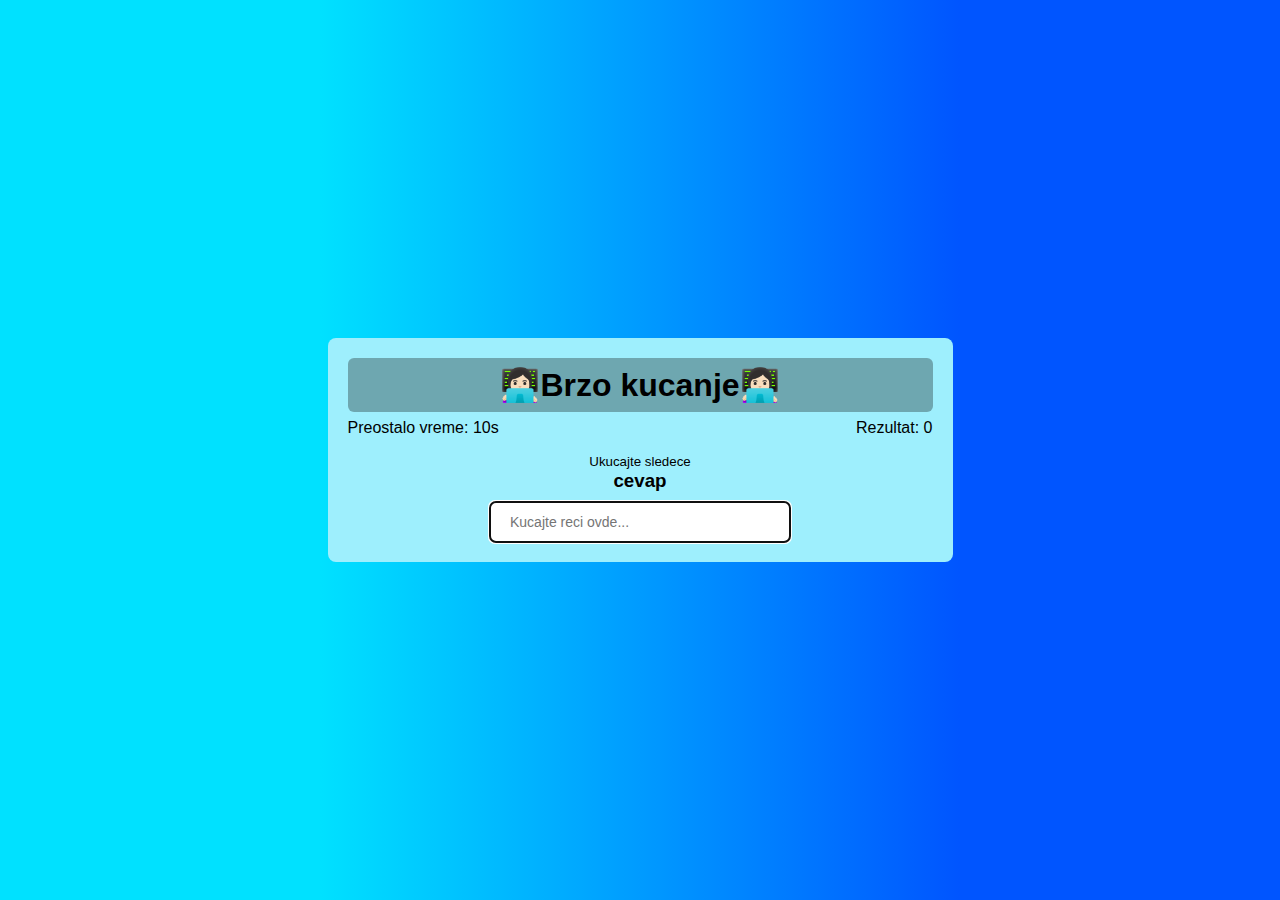
<file: brzokucanje.html>
<!DOCTYPE html>
<html lang="srb">
<head>
    <meta charset="UTF-8">
    <link rel="stylesheet" href="brzokucanje.css">
    <title>brzo kucanje</title>
</head>
<body>
    <div class="container">
     <h1>👩🏻‍💻Brzo kucanje👩🏻‍💻</h1>
    <small>Ukucajte sledece</small>
    <h3 id="word"></h3>
    <input type="text" id="text" autocompalte="off" placeholder="Kucajte reci ovde..." autofocus>
    <p class="time-container">Preostalo vreme: <span id="time">10s</span></p>
    <p class="score-container">Rezultat: <span id="score">0</span></p>
    <div id="end-game-container" class="end-game-conatiner"></div>
    </div>

<script src="brzokucanje.js"></script>
</body>
</html>
</file>
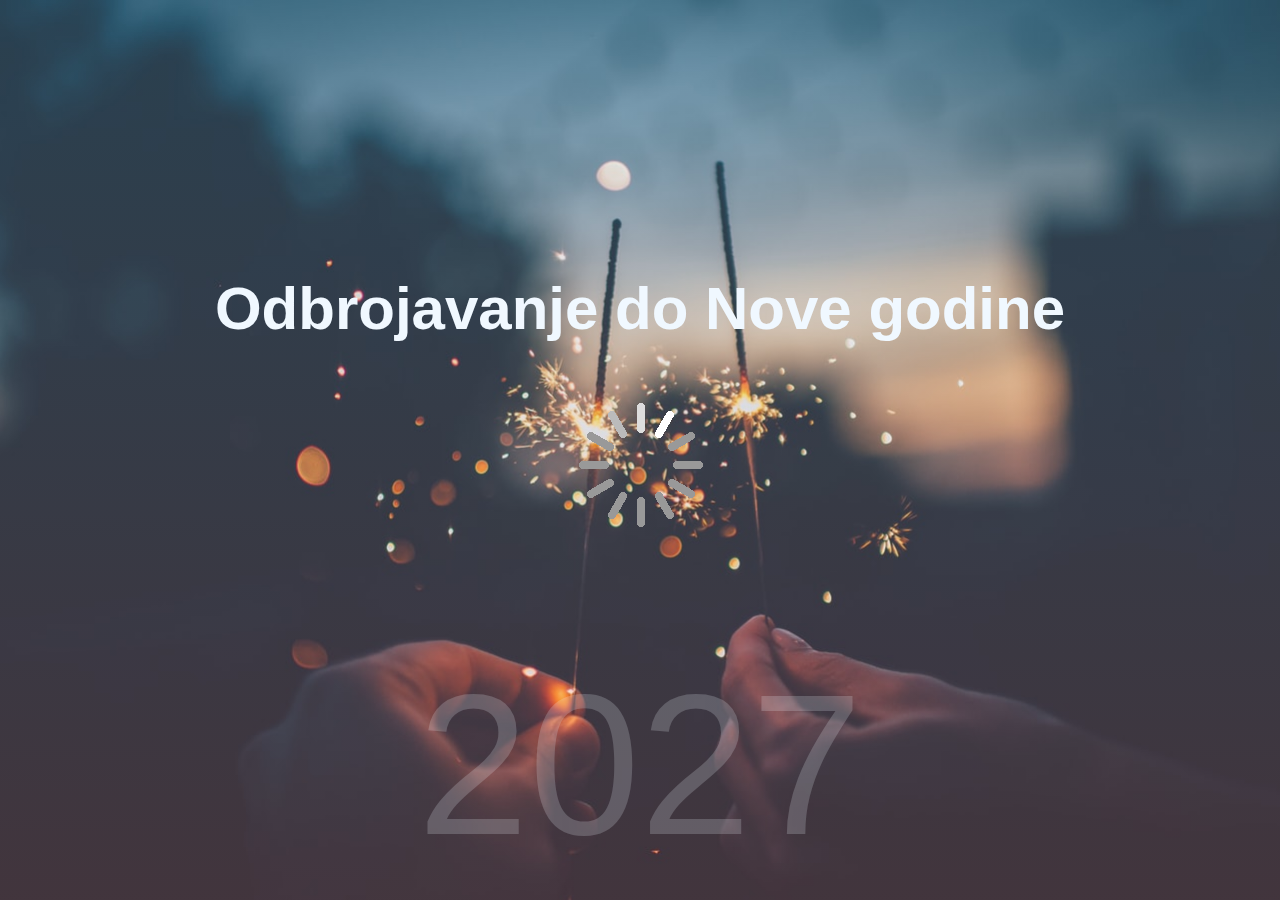
<file: odbrojavanje do nove godine/cas 3.html>
<!DOCTYPE html>
<html lang="en">
<head>
    <meta charset="UTF-8">
    <meta http-equiv="X-UA-Compatible" content="IE=edge">
    <meta name="viewport" content="width=device-width, initial-scale=1.0">
    <title>odbrojavanje do nowe godine</title>
    <link rel="stylesheet" href="style.css">
</head>
<body>
    
<div id="year" class="year"></div>
 <h1>Odbrojavanje do Nove godine</h1>

 <div id="countdown" class="countdown">

    <div class="timer">
         <h2 id="days">00</h2>
         <small>d</small>
    </div>

    <div class="time">
          <h2 id="hours">00</h2>
          <small>h</small>
    </div>
       
    <div class="time">
       <h2 id="minutes">00</h2>
       <small>m</small>
    </div>

     <div class="time">
        <h2 id="seconds">00</h2>
        <small>s</small>
     </div>

</div>
  
   <img src="spinner.gif" alt="ucitavanje ...." id="loading" class="loading">

    <script src="script.js"></script>
</body>
</html>
</file>
<file: brzokucanje.css>
*{box-sizing: border-box;}
body{
    text-align: center;
    background-color: antiquewhite;
    font-family: sans-serif;
    background-image: linear-gradient(90deg, rgb(0, 225, 255) 25%, rgb(0, 85, 255) 75%);
    display: flex;
    align-items: center;
    justify-content: center;
    min-height: 100vh;
    margin: 0;
}
.container{
    background-color: #9eeffd;
    padding: 20px;
    border-radius: 8px;
    box-shadow: 0 3 5 rgba(0,0,0,0.3);
    color: black;
    position: relative;
    text-align: center;
    width: 625px;
}
h1{
    background-color: rgba(0,0,0,0.3);
    padding: 8px;
    border-radius: 6px;
    margin: 0 0 40px;
}
h3{
    margin: 0;
}
input{
    border: 0;
    border-radius: 6px;
    font-size: 14px;
    width: 300px;
    padding: 12px 20px;
    margin-top: 10px;
}
.score-container{
    position: absolute;
    top: 65px;
    right: 20px;
}
.time-container{
    position: absolute;
    top: 65px;
    left: 20px;
}
.end-game-container{
    background-color: inherit;
    display: none;
    align-items: center;
    justify-content: center;
    flex-direction: column;
    position: absolute;
    top: 0;
    left: 0;
    width: 100%;
    height: 100%;  
}
button{
    font-size: 14px;
    border-radius: 4px;
    padding: 5px 15px;
}
button:hover{
    cursor: pointer;
}
</file>
<file: odbrojavanje do nove godine/style.css>
*{
 box-sizing: border-box;

}

body{
    background-image: linear-gradient(rgba(122, 199, 235, 0.2),rgba(245, 140, 140, 0.2)),url('new-year.jpg');
    background-repeat: no-repeat;
    background-size: cover;
    background-position: center center;
    height: 100vh;
    color: aliceblue;
    font-family: sans-serif;
    display: flex;
    flex-direction: column;
    align-items: center;
    justify-content: center;
    text-align: center;
    margin: 0;
    overflow: hidden;
}

h1{
  font-size: 60px;
  margin: -80px 0 40px;
}

.year{
   font-size: 200px;
   opacity: 0.2;
   position: absolute;
   bottom: 20px;
}

.countdown{
    display: none;

}
</file>
